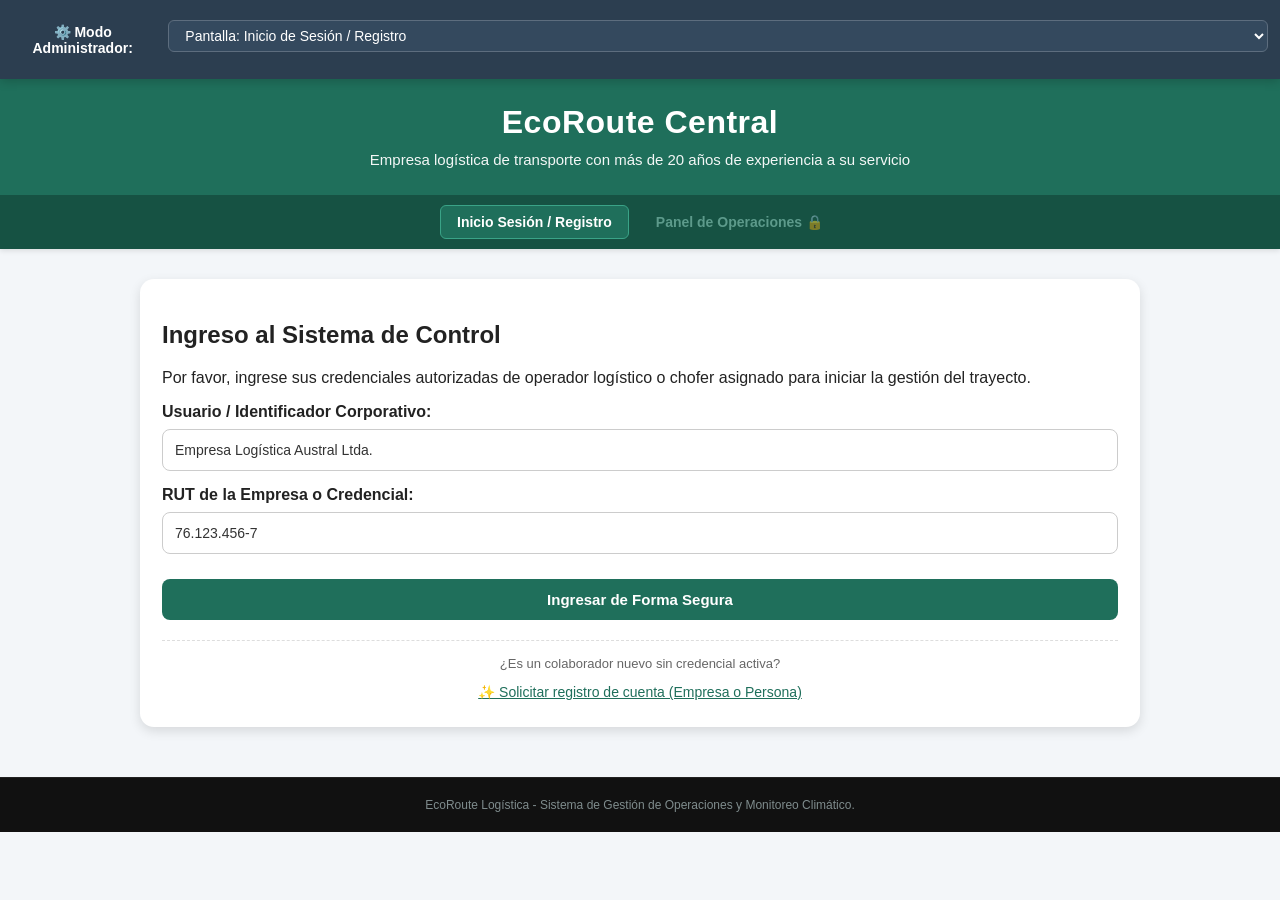
<file: Alertas y atomatizacion/index.html>
<!DOCTYPE html>
<html lang="es">
<head>
    <meta charset="UTF-8">
    <meta name="viewport" content="width=device-width, initial-scale=1.0">
    <title>EcoRoute - Panel de Control Operativo</title>
    <!-- Enlace al archivo CSS externo en su respectiva carpeta -->
    <link rel="stylesheet" href="style.css">
</head>
<body>

    <!-- CONTENEDOR DE TOASTS -->
    <div id="toastContainer" class="toast-container"></div>

    <!-- CONSOLA DE SIMULACIÓN SUPERIOR (Herramienta de control en presentación) -->
    <div class="consola-simulador">
        <strong>⚙️ Modo Administrador:</strong>
        <select id="cambiarRol" onchange="bypassModulo(this.value)">
            <option value="login-view">Pantalla: Inicio de Sesión / Registro</option>
            <option value="admin-view">Pantalla: Panel de Operaciones (Admin)</option>
        </select>
    </div>

    <!-- BANNER DE ALERTA GLOBAL METEOROLÓGICA -->
    <div id="bannerAlertaClimatica" class="contenedor oculto">
        <div id="textoAlertaGlobal"></div>
        <button onclick="cerrarBanner()" style="background: none; color: inherit; padding: 0; font-size: 18px; border: none; cursor: pointer;">×</button>
    </div>

    <!-- HEADER UNIFICADO (CORREGIDO: Agregados IDs necesarios para evitar null pointers) -->
    <header>
        <h1 id="headerTitulo">EcoRoute Central</h1>
        <p id="headerSubtitulo">Empresa logística de transporte con más de 20 años de experiencia a su servicio</p>
    </header>

    <!-- BARRA DE TAREAS / NAVEGACIÓN (Protegida hasta el login) -->
    <nav class="barra-tareas">
        <button class="btn-tarea activo" id="tab-login" onclick="alternarModulo('login-view')">Inicio Sesión / Registro</button>
        <button class="btn-tarea bloqueado" id="tab-admin" onclick="alternarModuloConSeguridad('admin-view')">Panel de Operaciones 🔒</button>
    </nav>

    <main class="contenedor">

        <!-- ==========================================================================
             SECCIÓN 1A: PANTALLA DE INICIO / LOGIN DE USUARIOS
             ========================================================================== -->
        <div id="seccionLogin" class="card">
            <h2>Ingreso al Sistema de Control</h2>
            <p>Por favor, ingrese sus credenciales autorizadas de operador logístico o chofer asignado para iniciar la gestión del trayecto.</p>
            
            <label for="nombreCliente"><strong>Usuario / Identificador Corporativo:</strong></label>
            <input type="text" id="nombreCliente" placeholder="Ej: Operador Central Sur-Austral o Conductor" value="Empresa Logística Austral Ltda.">
            
            <label for="rutCliente"><strong>RUT de la Empresa o Credencial:</strong></label>
            <input type="text" id="rutCliente" placeholder="Ej: 76.123.456-7" value="76.123.456-7">
            
            <button onclick="ingresarUsuario()" style="width: 100%; margin-top: 10px;">Ingresar de Forma Segura</button>
            
            <div style="text-align: center; margin-top: 20px; border-top: 1px dashed #ddd; padding-top: 15px;">
                <p style="margin: 0 0 8px 0; font-size: 13px; color: #666;">¿Es un colaborador nuevo sin credencial activa?</p>
                <button class="enlace-secundario" onclick="mostrarRegistro(true)">✨ Solicitar registro de cuenta (Empresa o Persona)</button>
            </div>
        </div>

        <!-- ==========================================================================
             SECCIÓN 1B: FORMULARIO DE REGISTRO UNIVERSAL ADAPTATIVO
             ========================================================================== -->
        <div id="seccionRegistro" class="card oculto">
            <h2>Registro de Nuevo Colaborador</h2>
            <p style="font-size: 14px; margin-bottom: 20px;">Complete los datos del formulario de manera intuitiva para solicitar acceso al panel de operaciones.</p>
            
            <label><strong>1. Seleccione su tipo de perfil en el sistema:</strong></label>
            <div class="selector-tipo-registro">
                <div id="btnTipoEmpresa" class="opcion-tipo seleccionada" onclick="seleccionarTipoRegistro('empresa')">
                    🏢 Empresa / Socio Logístico
                </div>
                <div id="btnTipoPersona" class="opcion-tipo" onclick="seleccionarTipoRegistro('persona')">
                    👤 Persona / Conductor / Operador
                </div>
            </div>
            <span class="helper-text">Las empresas coordinan despachos masivos; las personas operan o conducen los vehículos en ruta.</span>

            <!-- Campos Comunes -->
            <label for="regNombre"><strong>Nombre o Razón Social:</strong></label>
            <input type="text" id="regNombre" placeholder="Ej: Transportes del Biobío Express S.A. o Juan Pérez">
            <span class="helper-text" id="helpNombre">Ingrese el nombre oficial de su compañía o su nombre completo.</span>

            <label for="regRUT"><strong>RUT de Identificación:</strong></label>
            <input type="text" id="regRUT" placeholder="Ej: 77.123.456-K o 18.234.567-8">
            <span class="helper-text">RUT con guión y dígito verificador. Sin puntos.</span>

            <!-- Bloque Dinámico para Empresas -->
            <div id="bloqueEmpresa">
                <label for="regRegion"><strong>Zona Geográfica de Despacho Principal:</strong></label>
                <select id="regRegion">
                    <option value="Sur-Austral">Zona Sur-Austral (Santiago - Punta Arenas)</option>
                    <option value="Central">Zona Central (Valparaíso - Biobío)</option>
                </select>
                <span class="helper-text">Región donde concentra la mayor cantidad de movimientos de carga.</span>

                <label for="regFlota"><strong>Estimación de Flota (Camiones):</strong></label>
                <select id="regFlota">
                    <option value="mediana">Rango Medio (1 a 50 Camiones)</option>
                    <option value="grande">Rango Alto (51 a 150 Camiones)</option>
                </select>
                <span class="helper-text">Cantidad aproximada de unidades que requiere controlar.</span>
            </div>

            <!-- Bloque Dinámico para Personas (Conductores / Operadores) -->
            <div id="bloquePersona" class="oculto">
                <label for="regRol"><strong>Rol en la Plataforma:</strong></label>
                <select id="regRol" onchange="toggleLicenciaHelp(this.value)">
                    <option value="conductor">Conductor de Flota (Chofer de Carretera)</option>
                    <option value="operador">Operador de Central (Equipo de Oficina)</option>
                </select>
                <span class="helper-text">Determine su función para configurar los accesos correspondientes.</span>

                <div id="campoLicencia">
                    <label for="regLicencia"><strong>Tipo de Licencia de Conducir:</strong></label>
                    <select id="regLicencia">
                        <option value="A5">Clase A5 Profesional (Camiones articulados de alta tonelada)</option>
                        <option value="A4">Clase A4 Profesional (Camiones simples de carga de mediano tonelaje)</option>
                        <option value="B">Clase B (Vehículos particulares / Soporte ligero)</option>
                    </select>
                    <span class="helper-text" id="helpLicencia">Requisito obligatorio: La asignación automatizada evaluará esta clase para coordinar las rutas seguras.</span>
                </div>
            </div>

            <button onclick="guardarRegistroSimulado()" style="width: 100%; margin-top: 15px;">✓ Completar Registro e Ingresar</button>
            
            <div style="text-align: center; margin-top: 15px;">
                <button class="enlace-secundario" onclick="mostrarRegistro(false)">← Cancelar y volver al inicio</button>
            </div>
        </div>

        <!-- ==========================================================================
             SECCIÓN 2: MENÚ DE ACCESO / HUB POST-LOGIN -->
        <div id="seccionMenuHub" class="card oculto">
            <h2 id="bienvenidaHub">Bienvenido</h2>
            <p>Sesión iniciada con éxito. De acuerdo con el perfil de su cuenta, se le han otorgado los siguientes accesos habilitados en la barra de tareas superior:</p>
            
            <div class="opcion-hub" onclick="alternarModuloDirecto('admin-view')">
                <h3 style="margin: 0; color: #1f6f5b; display: flex; align-items: center; gap: 8px;">
                    📊 Panel de Operaciones Logísticas <span class="badge badge-verde" style="font-size: 10px;">Acceso Permitido</span>
                </h3>
                <p style="margin: 8px 0 0 0; font-size: 13px; color: #666;">
                    Herramienta central de despacho. Permite autocompletar la asignación de camiones y choferes en función del destino (validando la licencia compatible) y emitir contingencias climáticas preventivas en la ruta Santiago - Punta Arenas.
                </p>
            </div>

            <div style="margin-top: 25px; text-align: center; display: flex; justify-content: center; gap: 15px;">
                <button onclick="cambiarModo()" style="background: #555; font-size: 13px;">Cambiar Tema Claro/Oscuro</button>
                <button onclick="cerrarSesion()" style="background: #c62828; font-size: 13px;">🔒 Cerrar Sesión</button>
            </div>
        </div>

        <!-- ==========================================================================
             SECCIÓN 3: PANEL DE OPERACIONES (Admin)
             ========================================================================== -->
        <div id="panelAdminContenedor" class="oculto">
            
            <!-- Resumen Operativo de Flota -->
            <div class="card" style="background: #1f6f5b; color: white;">
                <h3>Dashboard de Flota de Despacho (150 Camiones)</h3>
                <p>Monitoreo activo de la tasa de retraso según eventos climáticos de la ruta.</p>
                <div style="display: flex; gap: 20px; justify-content: space-around; flex-wrap: wrap; margin-top: 15px;">
                    <div style="text-align: center;">
                        <span style="font-size: 28px; font-weight: bold;">150</span><br>Camiones Disponibles
                    </div>
                    <div style="text-align: center;">
                        <span style="font-size: 28px; font-weight: bold; transition: color 0.3s;" id="numRetrasos">0%</span><br>Tasa de Demora Activa
                    </div>
                    <div style="text-align: center;">
                        <span style="font-size: 28px; font-weight: bold;" id="numAlertasMeteorologicas">0</span><br>Alertas Activas
                    </div>
                </div>
            </div>

            <!-- Servicios Meteorológicos -->
            <section class="card" style="border: 1.5px solid #2c3e50;">
                <h3 style="color: #2c3e50; margin-top: 0; display: flex; align-items: center; gap: 8px;">
                    ⛅ Servicios Meteorológicos Integrados (admin)
                </h3>
                <p style="font-size: 14px;">Emita alertas dinámicas basadas en la integración satelital para verificar cómo influye el clima en el despacho y sus tiempos de tránsito:</p>
                
                <div class="weather-panel-controls">
                    <!-- Alerta de Riesgo -->
                    <button class="btn-weather-alert" style="background: #d9534f;" onclick="emitirAlertaMeteorologica('riesgo')">
                        ⚠️ Alerta de RIESGO (Nevadas / Bloqueo)
                    </button>
                    <!-- Alerta de Demora -->
                    <button class="btn-weather-alert" style="background: #f0ad4e;" onclick="emitirAlertaMeteorologica('demora')">
                        ⏳ Alerta de DEMORA (Neblina / Lluvia)
                    </button>
                    <!-- Alerta de Eventualidad -->
                    <button class="btn-weather-alert" style="background: #0288d1;" onclick="emitirAlertaMeteorologica('eventualidad')">
                        ⚓ Alerta de EVENTUALIDAD (Viento en Canal)
                    </button>
                    <!-- Restablecer -->
                    <button class="btn-weather-alert" style="background: #2e7d32;" onclick="emitirAlertaMeteorologica('despejado')">
                        ☀️ Restablecer Rutas Despejadas
                    </button>
                </div>
            </section>

            <!-- Asignación Automática -->
            <section class="card">
                <h2>Asignación Inteligente de Despachos</h2>
                <p>Ingrese la información del trayecto para autocompletar la asignación óptima de conductor y camión según su licencia.</p>
                
                <div style="background: #fdfefe; padding: 20px; border-radius: 8px; border: 1px solid #ddd; margin-bottom: 20px;">
                    <div style="display: grid; grid-template-columns: 1fr 1fr; gap: 15px;">
                        <div>
                            <label><strong>📍 Elegir Destino de Entrega:</strong></label>
                            <select id="destinoSelector" onchange="limpiarAsignacion()">
                                <option value="punta_arenas">Punta Arenas (Ruta Austral Extrema)</option>
                                <option value="biobio">Concepción (Región del Biobío)</option>
                                <option value="los_lagos">Osorno (Región de Los Lagos)</option>
                            </select>
                        </div>
                        <div>
                            <label><strong>📦 Categoría de Carga:</strong></label>
                            <select id="tipoCargaSelector" onchange="limpiarAsignacion()">
                                <option value="frio">Carga Refrigerada (Salmón / Alimentos)</option>
                                <option value="general">Carga General (Mercaderías)</option>
                            </select>
                        </div>
                    </div>

                    <div style="margin-top: 15px;">
                        <label><strong>🏢 Dirección de Destino:</strong></label>
                        <input type="text" id="direccionDestino" placeholder="Dirección exacta" value="Ruta 9 Sur, Km 15 - Centro Logístico Punta Arenas">
                    </div>
                    
                    <button onclick="procesarAsignacionAutomatica()" style="margin-top: 15px; width: 100%;">
                        ⚡ Ejecutar Asignación Automática y Calcular Tiempos
                    </button>
                </div>

                <!-- Loader IA simulado -->
                <div id="loaderIA" class="oculto text-center" style="text-align: center; padding: 20px;">
                    <div class="loader-ia"></div>
                    <p style="color: #1f6f5b; font-weight: bold; font-size: 14px;">Buscando camión y conductor óptimo en el sistema...</p>
                </div>

                <!-- Resultado de la Asignación Automática -->
                <div id="resultadoAsignacion" class="oculto" style="border-top: 4px solid #1f6f5b; padding-top: 15px; margin-top: 15px;">
                    <h3 style="color: #1f6f5b;">✅ Propuesta de Despacho Generada</h3>
                    
                    <table>
                        <thead>
                            <tr>
                                <th>Conductor Sugerido</th>
                                <th>Tipo de Camión</th>
                                <th>Tiempo de Llegada Estimado (ETA)</th>
                                <th>Estado de Selección</th>
                            </tr>
                        </thead>
                        <tbody>
                            <tr>
                                <td><strong id="resConductor">Juan Pérez</strong> <span class="badge badge-azul" id="resLicencia">A5 Profesional</span></td>
                                <td id="resCamion">Volvo FH16 (Refrigerado)</td>
                                <td><strong id="resETA" style="color: #2c3e50;">xx/xx/xxxx</strong></td>
                                <td><span class="badge badge-verde">Asignado</span></td>
                            </tr>
                        </tbody>
                    </table>
                </div>
            </section>
        </div>

    </main>

    <!-- FOOTER -->
    <footer style="background: #111; color: #7f8c8d; text-align: center; padding: 20px; font-size: 12px; margin-top: 50px; border-top: 1px solid #222;">
        EcoRoute Logística - Sistema de Gestión de Operaciones y Monitoreo Climático.
    </footer>

    <!-- LÓGICA DE JAVASCRIPT INTEGRADA -->
    <!-- Enlace al archivo JavaScript externo en su respectiva carpeta -->
    <script src="script.js"></script>
</body>
</html>
</file>
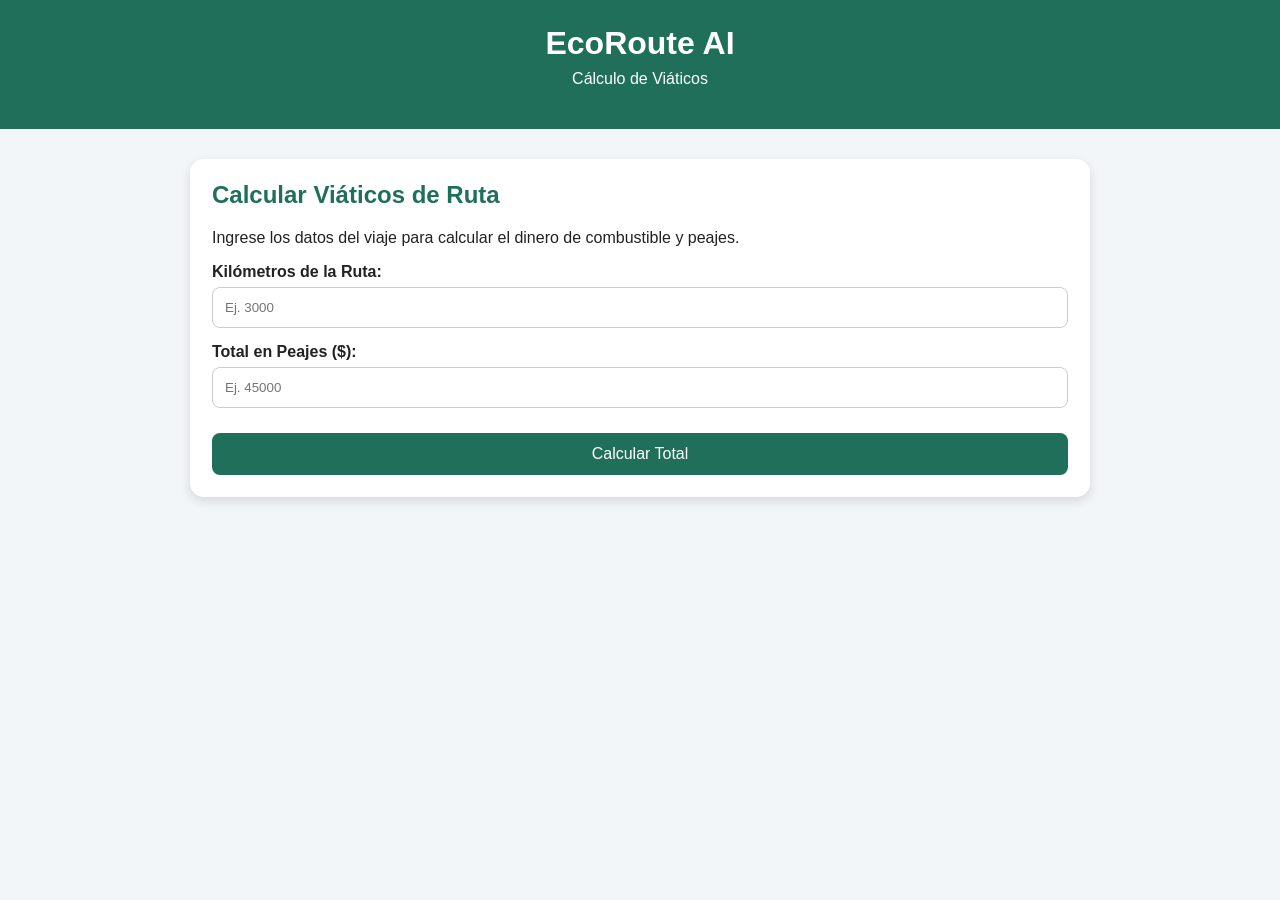
<file: Calculo_Viaticos/index.html>
<!DOCTYPE html>
<html lang="es">
<head>
    <meta charset="UTF-8">
    <title>EcoRoute - Cálculo de Viáticos</title>
    <link rel="stylesheet" href="style.css">
</head>
<body>
    <header>
        <h1>EcoRoute AI</h1>
        <p>Cálculo de Viáticos</p>
    </header>

    <main class="contenedor">
        <section class="tarjeta">
            <h2>Calcular Viáticos de Ruta</h2>
            <p>Ingrese los datos del viaje para calcular el dinero de combustible y peajes.</p>
            
            <label for="kmRuta">Kilómetros de la Ruta:</label>
            <input type="number" id="kmRuta" placeholder="Ej. 3000">

            <label for="totalPeajes">Total en Peajes ($):</label>
            <input type="number" id="totalPeajes" placeholder="Ej. 45000">

            <button onclick="calcularViatico()">Calcular Total</button>
        </section>

        <section id="panelResultado" class="tarjeta" style="display:none;">
            <h2>Desglose de Viáticos</h2>
            <p><strong>Costo Combustible:</strong> $<span id="resCombustible">0</span></p>
            <p><strong>Total Peajes:</strong> $<span id="resPeajes">0</span></p>
            <hr>
            <h3>Total a Transferir: $<span id="resTotal">0</span></h3>
        </section>
    </main>

    <script src="script.js"></script>
</body>
</html>
</file>
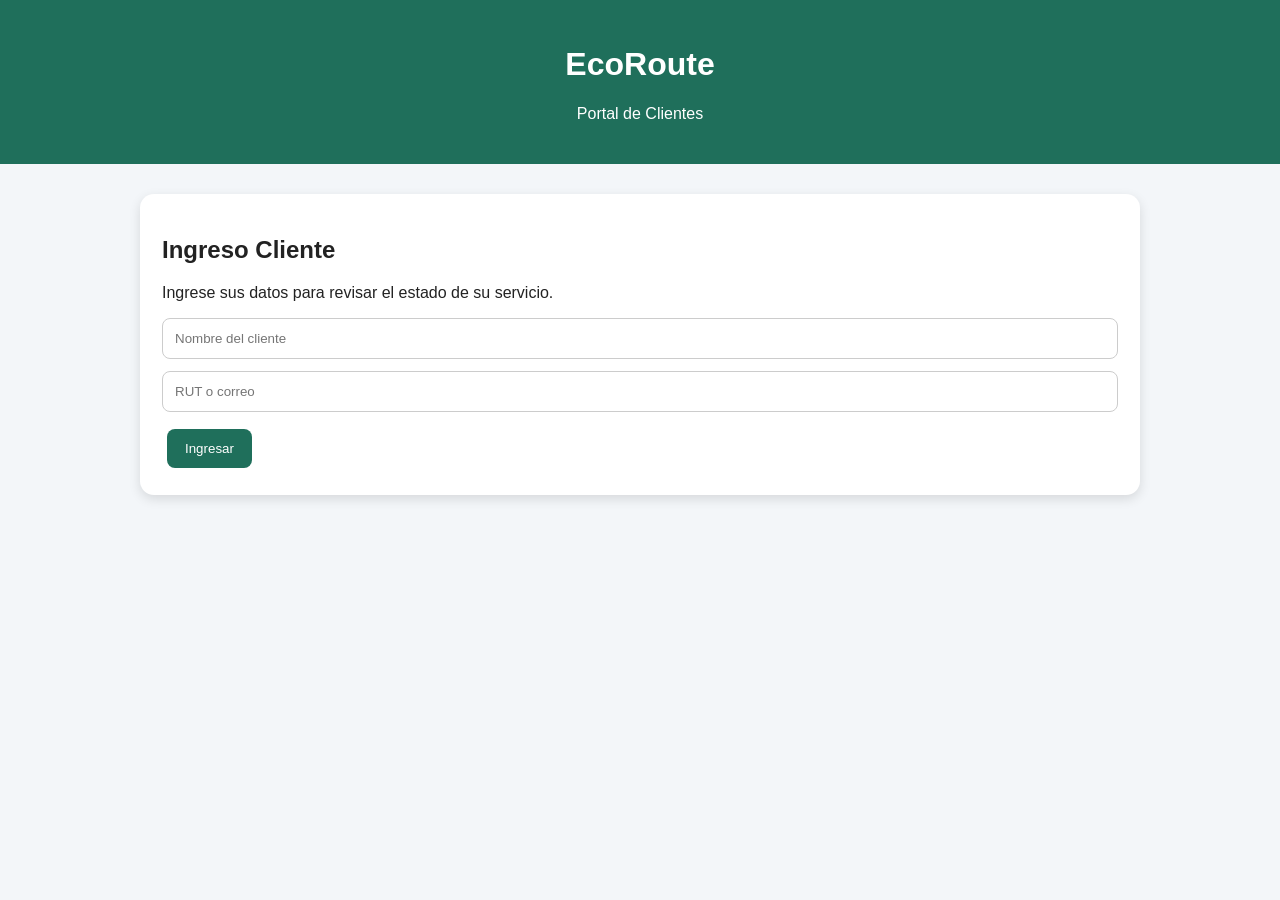
<file: Portal_Cliente/index.html>
<!DOCTYPE html>
<html lang="es">
<head>
    <meta charset="UTF-8">
    <title>Portal Cliente - EcoRoute</title>
    <link rel="stylesheet" href="style.css">
</head>
<body>

<header>
    <h1>EcoRoute</h1>
    <p>Portal de Clientes</p>
</header>

<main class="contenedor">

    <section id="login" class="card">
        <h2>Ingreso Cliente</h2>
        <p>Ingrese sus datos para revisar el estado de su servicio.</p>

        <input type="text" id="nombreCliente" placeholder="Nombre del cliente">
        <input type="text" id="rutCliente" placeholder="RUT o correo">

        <button onclick="ingresarCliente()">Ingresar</button>
    </section>

    <section id="panelCliente" class="oculto">

        <div class="card bienvenida">
            <h2 id="bienvenida">Bienvenido/a</h2>
            <p>Fecha de consulta: <span id="fechaActual"></span></p>
            <button onclick="cambiarModo()">Cambiar modo claro/oscuro</button>
        </div>

        <div class="menu">
            <button onclick="mostrarSeccion('inicio')">Inicio</button>
            <button onclick="mostrarSeccion('seguimiento')">Seguimiento</button>
            <button onclick="mostrarSeccion('alertas')">Alertas</button>
            <button onclick="mostrarSeccion('historial')">Historial</button>
        </div>

        <section id="inicio" class="seccion">
            <div class="grid">
                <div class="card">
                    <h3>🚚 Estado de solicitud</h3>
                    <p class="estado">En proceso</p>
                    <p>Tu solicitud fue recibida correctamente.</p>
                </div>

                <div class="card">
                    <h3>📍 Ruta asignada</h3>
                    <p>Ruta Norte - Zona 3</p>
                    <p>Horario estimado: 15:30 hrs</p>
                </div>

                <div class="card">
                    <h3>🌧 Alerta climática</h3>
                    <p class="alerta">Lluvia moderada</p>
                    <p>Podrían existir pequeños retrasos.</p>
                </div>

                <div class="card">
                    <h3>Acciones</h3>
                    <button onclick="solicitarRetiro()">Solicitar retiro</button>
                    <button onclick="verSeguimiento()">Ver seguimiento</button>
                </div>
            </div>
        </section>

        <section id="seguimiento" class="seccion oculto">
            <div class="card">
                <h3>Seguimiento del servicio</h3>
                <p>Progreso del retiro:</p>
                <progress value="65" max="100"></progress>
                <p>Vehículo asignado y en camino a la zona indicada.</p>
            </div>
        </section>

        <section id="alertas" class="seccion oculto">
            <div class="card">
                <h3>Alertas climáticas</h3>
                <p class="alerta">Lluvia moderada en la zona norte.</p>
                <p>Recomendación: considerar posibles retrasos en el servicio.</p>
            </div>
        </section>

        <section id="historial" class="seccion oculto">
            <div class="card">
                <h3>Historial de solicitudes</h3>
                <ul>
                    <li>Solicitud #001 - Completada</li>
                    <li>Solicitud #002 - Completada</li>
                    <li>Solicitud #003 - En proceso</li>
                </ul>
            </div>
        </section>

    </section>

</main>

<script src="script.js"></script>
</body>
</html>
</file>
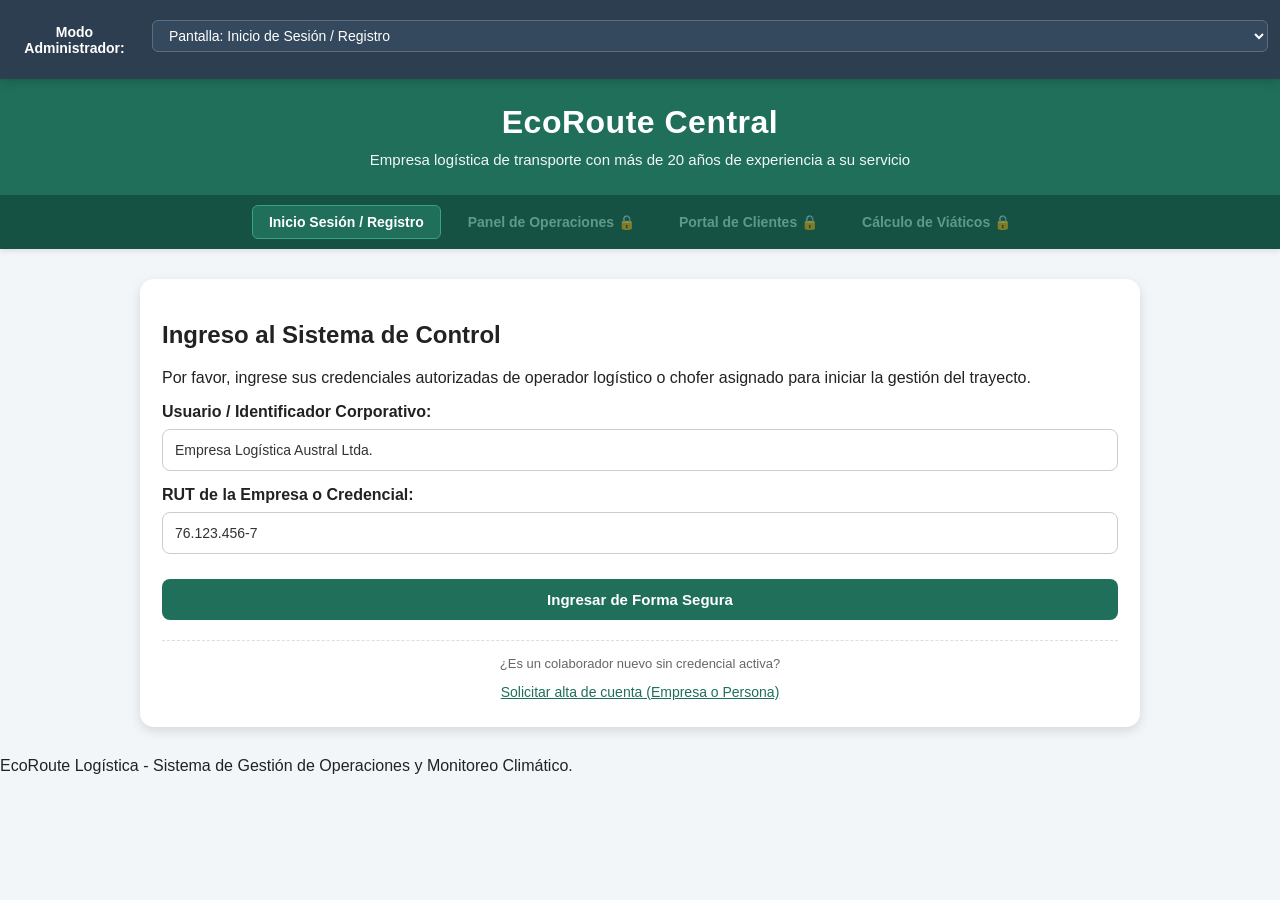
<file: prototipo completo/index.html>
<!DOCTYPE html>
<html lang="es">
<head>
    <meta charset="UTF-8">
    <meta name="viewport" content="width=device-width, initial-scale=1.0">
    <title>EcoRoute - Panel de Control Operativo Unificado</title>
    <!-- Vinculación de la hoja de estilos en la misma carpeta raíz -->
    <link rel="stylesheet" href="style.css">
</head>
<body>

    <!-- CONTENEDOR DE TOASTS -->
    <div id="toastContainer" class="toast-container"></div>

    <!-- CONSOLA DE SIMULACIÓN SUPERIOR (Herramienta de control en presentación) -->
    <div class="consola-simulador">
        <strong>Modo Administrador:</strong>
        <select id="cambiarRol" onchange="bypassModulo(this.value)">
            <option value="login-view">Pantalla: Inicio de Sesión / Registro</option>
            <option value="admin-view">Pantalla: Panel de Operaciones (Admin)</option>
            <option value="cliente-view">Pantalla: Portal de Clientes</option>
            <option value="viaticos-view">Pantalla: Cálculo de Viáticos</option>
        </select>
    </div>

    <!-- BANNER DE ALERTA GLOBAL METEOROLÓGICA -->
    <div id="bannerAlertaClimatica" class="contenedor oculto">
        <div id="textoAlertaGlobal"></div>
        <button onclick="cerrarBanner()" style="background: none; color: inherit; padding: 0; font-size: 18px; border: none; cursor: pointer;">×</button>
    </div>

    <!-- HEADER UNIFICADO -->
    <header>
        <h1 id="headerTitulo">EcoRoute Central</h1>
        <p id="headerSubtitulo">Empresa logística de transporte con más de 20 años de experiencia a su servicio</p>
    </header>

    <!-- BARRA DE TAREAS / NAVEGACIÓN (Protegida hasta el login) -->
    <nav class="barra-tareas">
        <button class="btn-tarea activo" id="tab-login" onclick="alternarModulo('login-view')">Inicio Sesión / Registro</button>
        <button class="btn-tarea bloqueado" id="tab-admin" onclick="alternarModuloConSeguridad('admin-view')">Panel de Operaciones 🔒</button>
        <button class="btn-tarea bloqueado" id="tab-cliente" onclick="alternarModuloConSeguridad('cliente-view')">Portal de Clientes 🔒</button>
        <button class="btn-tarea bloqueado" id="tab-viaticos" onclick="alternarModuloConSeguridad('viaticos-view')">Cálculo de Viáticos 🔒</button>
    </nav>

    <main class="contenedor">

        <!-- ==========================================================================
             SECCIÓN 1A: PANTALLA DE INICIO / LOGIN DE USUARIOS
             ========================================================================== -->
        <div id="seccionLogin" class="card">
            <h2>Ingreso al Sistema de Control</h2>
            <p>Por favor, ingrese sus credenciales autorizadas de operador logístico o chofer asignado para iniciar la gestión del trayecto.</p>
            
            <label for="nombreCliente"><strong>Usuario / Identificador Corporativo:</strong></label>
            <input type="text" id="nombreCliente" placeholder="Ej: Operador Central Sur-Austral o Conductor" value="Empresa Logística Austral Ltda.">
            
            <label for="rutCliente"><strong>RUT de la Empresa o Credencial:</strong></label>
            <input type="text" id="rutCliente" placeholder="Ej: 76.123.456-7" value="76.123.456-7">
            
            <button onclick="ingresarUsuario()" style="width: 100%; margin-top: 10px;">Ingresar de Forma Segura</button>
            
            <div style="text-align: center; margin-top: 20px; border-top: 1px dashed #ddd; padding-top: 15px;">
                <p style="margin: 0 0 8px 0; font-size: 13px; color: #666;">¿Es un colaborador nuevo sin credencial activa?</p>
                <button class="enlace-secundario" onclick="mostrarRegistro(true)">Solicitar alta de cuenta (Empresa o Persona)</button>
            </div>
        </div>

        <!-- ==========================================================================
             SECCIÓN 1B: FORMULARIO DE REGISTRO UNIVERSAL ADAPTATIVO
             ========================================================================== -->
        <div id="seccionRegistro" class="card oculto">
            <h2>Registro de Nuevo Colaborador</h2>
            <p style="font-size: 14px; margin-bottom: 20px;">Complete los datos del formulario de manera intuitiva para solicitar acceso al panel de operaciones.</p>
            
            <label><strong>Seleccione su tipo de perfil en el sistema:</strong></label>
            <div class="selector-tipo-registro">
                <div id="btnTipoEmpresa" class="opcion-tipo seleccionada" onclick="seleccionarTipoRegistro('empresa')">
                    Empresa / Socio Logístico
                </div>
                <div id="btnTipoPersona" class="opcion-tipo" onclick="seleccionarTipoRegistro('persona')">
                    Persona / Conductor / Operador
                </div>
            </div>
            <span class="helper-text">Las empresas coordinan despachos masivos; las personas operan o conducen los vehículos en ruta.</span>

            <!-- Campos Comunes -->
            <label for="regNombre"><strong>Nombre o Razón Social:</strong></label>
            <input type="text" id="regNombre" placeholder="Ej: Transportes del Biobío Express S.A. o Juan Pérez">
            <span class="helper-text" id="helpNombre">Ingrese el nombre oficial de su compañía o su nombre completo.</span>

            <label for="regRUT"><strong>RUT de Identificación:</strong></label>
            <input type="text" id="regRUT" placeholder="Ej: 77.123.456-K o 18.234.567-8">
            <span class="helper-text">RUT con guión y dígito verificador. Sin puntos.</span>

            <!-- Bloque Dinámico para Empresas -->
            <div id="bloqueEmpresa">
                <label for="regRegion"><strong>Zona Geográfica de Despacho Principal:</strong></label>
                <select id="regRegion">
                    <option value="Sur-Austral">Zona Sur-Austral (Santiago - Punta Arenas)</option>
                    <option value="Central">Zona Central (Valparaíso - Biobío)</option>
                </select>
                <span class="helper-text">Región donde concentra la mayor cantidad de movimientos de carga.</span>

                <label for="regFlota"><strong>Estimación de Flota (Camiones):</strong></label>
                <select id="regFlota">
                    <option value="mediana">Rango Medio (1 a 50 Camiones)</option>
                    <option value="grande">Rango Alto (51 a 150 Camiones)</option>
                </select>
                <span class="helper-text">Cantidad aproximada de unidades que requiere controlar.</span>
            </div>

            <!-- Bloque Dinámico para Personas (Conductores / Operadores) -->
            <div id="bloquePersona" class="oculto">
                <label for="regRol"><strong>Rol en la Plataforma:</strong></label>
                <select id="regRol" onchange="toggleLicenciaHelp(this.value)">
                    <option value="conductor">Conductor de Flota (Chofer de Carretera)</option>
                    <option value="operador">Operador de Central (Equipo de Oficina)</option>
                </select>
                <span class="helper-text">Determine su función para configurar los accesos correspondientes.</span>

                <div id="campoLicencia">
                    <label for="regLicencia"><strong>Tipo de Licencia de Conducir:</strong></label>
                    <select id="regLicencia">
                        <option value="A5">Clase A5 Profesional (Camiones articulados de alta tonelada)</option>
                        <option value="A4">Clase A4 Profesional (Camiones simples de carga de mediano tonelaje)</option>
                        <option value="B">Clase B (Vehículos particulares / Soporte ligero)</option>
                    </select>
                    <span class="helper-text" id="helpLicencia">Requisito obligatorio: La asignación automatizada evaluará esta clase para coordinar las rutas seguras.</span>
                </div>
            </div>

            <button onclick="guardarRegistroSimulado()" style="width: 100%; margin-top: 15px;">Completar Registro e Ingresar</button>
            
            <div style="text-align: center; margin-top: 15px;">
                <button class="enlace-secundario" onclick="mostrarRegistro(false)">Cancelar y volver al inicio</button>
            </div>
        </div>

        <!-- ==========================================================================
             SECCIÓN 2: MENÚ DE ACCESO / HUB POST-LOGIN -->
        <div id="seccionMenuHub" class="card oculto">
            <h2>Bienvenido</h2>
            <p>Sesión iniciada con éxito. Seleccione el módulo correspondiente para continuar:</p>
            
            <!-- Opción 1: Panel de Operaciones (Admin) -->
            <div class="opcion-hub" onclick="alternarModuloDirecto('admin-view')">
                <h3 style="margin: 0; color: #1f6f5b; display: flex; align-items: center; gap: 8px;">
                    Panel de Operaciones de Despacho <span class="badge badge-verde" style="font-size: 10px;">Administración</span>
                </h3>
                <p style="margin: 8px 0 0 0; font-size: 13px; color: #666;">
                    Permite automatizar la asignación de cargas según la licencia del conductor y emitir alertas climáticas integradas.
                </p>
            </div>

            <!-- Opción 2: Portal del Cliente (Teammate) -->
            <div class="opcion-hub" onclick="alternarModuloDirecto('cliente-view')">
                <h3 style="margin: 0; color: #2980b9; display: flex; align-items: center; gap: 8px;">
                    Portal interactivo de Clientes <span class="badge badge-azul" style="font-size: 10px;">Cliente / Socio</span>
                </h3>
                <p style="margin: 8px 0 0 0; font-size: 13px; color: #666;">
                    Permite visualizar el estado del servicio activo, alertas locales de ruta e historial de solicitudes registradas.
                </p>
            </div>

            <!-- Opción 3: Cálculo de Viáticos (Teammate) -->
            <div class="opcion-hub" onclick="alternarModuloDirecto('viaticos-view')">
                <h3 style="margin: 0; color: #e67e22; display: flex; align-items: center; gap: 8px;">
                    Cálculo y Desglose Financiero de Viáticos <span class="badge badge-amarillo" style="font-size: 10px;">Finanzas</span>
                </h3>
                <p style="margin: 8px 0 0 0; font-size: 13px; color: #666;">
                    Permite calcular de forma precisa y dinámica el viático del combustible y peajes necesarios para la ruta activa.
                </p>
            </div>

            <div style="margin-top: 25px; text-align: center; display: flex; justify-content: center; gap: 15px;">
                <button onclick="cambiarModo()" style="background: #555; font-size: 13px;">Cambiar Tema Claro/Oscuro</button>
                <button onclick="cerrarSesion()" style="background: #c62828; font-size: 13px;">Cerrar Sesión</button>
            </div>
        </div>

        <!-- ==========================================================================
             SECCIÓN 3: PANEL DE OPERACIONES (Admin - Asignación y Clima)
             ========================================================================== -->
        <div id="panelAdminContenedor" class="oculto">
            
            <!-- Resumen Operativo de Flota -->
            <div class="card" style="background: #1f6f5b; color: white;">
                <h3>Dashboard de Flota de Despacho (150 Camiones)</h3>
                <p>Monitoreo activo de la tasa de retraso según eventos climáticos de la ruta.</p>
                <div style="display: flex; gap: 20px; justify-content: space-around; flex-wrap: wrap; margin-top: 15px;">
                    <div style="text-align: center;">
                        <span style="font-size: 28px; font-weight: bold;">150</span><br>Camiones Disponibles
                    </div>
                    <div style="text-align: center;">
                        <span style="font-size: 28px; font-weight: bold; transition: color 0.3s;" id="numRetrasos">0%</span><br>Tasa de Demora Activa
                    </div>
                    <div style="text-align: center;">
                        <span style="font-size: 28px; font-weight: bold;" id="numAlertasMeteorologicas">0</span><br>Alertas Activas
                    </div>
                </div>
            </div>

            <!-- Servicios Meteorológicos -->
            <section class="card" style="border: 1.5px solid #2c3e50;">
                <h3 style="color: #2c3e50; margin-top: 0;">
                    Servicios Meteorológicos Integrados
                </h3>
                <p style="font-size: 14px;">Emita alertas dinámicas basadas en la integración satelital para verificar cómo influye el clima en el despacho y sus tiempos de tránsito:</p>
                
                <div class="weather-panel-controls">
                    <button class="btn-weather-alert" style="background: #d9534f;" onclick="emitirAlertaMeteorologica('riesgo')">
                        Alerta de RIESGO (Nevadas / Bloqueo)
                    </button>
                    <button class="btn-weather-alert" style="background: #f0ad4e;" onclick="emitirAlertaMeteorologica('demora')">
                        Alerta de DEMORA (Neblina / Lluvia)
                    </button>
                    <button class="btn-weather-alert" style="background: #0288d1;" onclick="emitirAlertaMeteorologica('eventualidad')">
                        Alerta de EVENTUALIDAD (Viento en Canal)
                    </button>
                    <button class="btn-weather-alert" style="background: #2e7d32;" onclick="emitirAlertaMeteorologica('despejado')">
                        Restablecer Rutas Despejadas
                    </button>
                </div>
            </section>

            <!-- Asignación Automática -->
            <section class="card">
                <h2>Asignación Inteligente de Despachos</h2>
                <p>Ingrese la información del trayecto para autocompletar la asignación óptima de conductor y camión según su licencia.</p>
                
                <div style="background: #fdfefe; padding: 20px; border-radius: 8px; border: 1px solid #ddd; margin-bottom: 20px;">
                    <div style="display: grid; grid-template-columns: 1fr 1fr; gap: 15px;">
                        <div>
                            <label><strong>📍 Elegir Destino de Entrega:</strong></label>
                            <select id="destinoSelector" onchange="limpiarAsignacion()">
                                <option value="punta_arenas">Punta Arenas (Ruta Austral Extrema)</option>
                                <option value="biobio">Concepción (Región del Biobío)</option>
                                <option value="los_lagos">Osorno (Región de Los Lagos)</option>
                            </select>
                        </div>
                        <div>
                            <label><strong>Categoría de Carga:</strong></label>
                            <select id="tipoCargaSelector" onchange="limpiarAsignacion()">
                                <option value="frio">Carga Refrigerada (Salmón / Alimentos)</option>
                                <option value="general">Carga General (Mercaderías)</option>
                            </select>
                        </div>
                    </div>

                    <div style="margin-top: 15px;">
                        <label><strong>Dirección de Destino:</strong></label>
                        <input type="text" id="direccionDestino" placeholder="Dirección exacta" value="Ruta 9 Sur, Km 15 - Centro Logístico Punta Arenas">
                    </div>
                    
                    <button onclick="procesarAsignacionAutomatica()" style="margin-top: 15px; width: 100%;">
                        Ejecutar Asignación Automática y Calcular Tiempos
                    </button>
                </div>

                <div id="loaderIA" class="oculto text-center" style="text-align: center; padding: 20px;">
                    <div class="loader-ia"></div>
                    <p style="color: #1f6f5b; font-weight: bold; font-size: 14px;">Buscando camión y conductor óptimo en el sistema...</p>
                </div>

                <div id="resultadoAsignacion" class="oculto" style="border-top: 4px solid #1f6f5b; padding-top: 15px; margin-top: 15px;">
                    <h3>Propuesta de Despacho Generada</h3>
                    <table>
                        <thead>
                            <tr>
                                <th>Conductor Sugerido</th>
                                <th>Tipo de Camión</th>
                                <th>Tiempo de Llegada Estimado (ETA)</th>
                                <th>Estado de Selección</th>
                            </tr>
                        </thead>
                        <tbody>
                            <tr>
                                <td><strong id="resConductor">Juan Pérez</strong> <span class="badge badge-azul" id="resLicencia">A5 Profesional</span></td>
                                <td id="resCamion">Volvo FH16 (Refrigerado)</td>
                                <td><strong id="resETA" style="color: #2c3e50;">xx/xx/xxxx</strong></td>
                                <td><span class="badge badge-verde">Asignado</span></td>
                            </tr>
                        </tbody>
                    </table>
                </div>
            </section>
        </div>

        <!-- ==========================================================================
             SECCIÓN 4: PORTAL DE CLIENTES
             ========================================================================== -->
        <div id="portalClienteContenedor" class="oculto">
            
            <div class="card bienvenida">
                <h2 id="bienvenidaCliente">Bienvenido/a al Portal del Cliente</h2>
                <p>Fecha de consulta: <span id="fechaActualCliente"></span></p>
                <button onclick="cambiarModo()" style="background: #555; font-size: 13px;">Cambiar modo claro/oscuro</button>
            </div>

            <!-- Menú interno del Portal de Clientes -->
            <div class="menu-portal">
                <button onclick="mostrarSubseccionCliente('inicio')">Inicio</button>
                <button onclick="mostrarSubseccionCliente('seguimiento')">Seguimiento</button>
                <button onclick="mostrarSubseccionCliente('alertas')">Alertas</button>
                <button onclick="mostrarSubseccionCliente('historial')">Historial</button>
            </div>

            <!-- Subsección: Inicio Cliente -->
            <div id="sub-inicio" class="seccion-cliente">
                <div class="card">
                    <h3>Resumen de Servicios Solicitados</h3>
                    <p><strong>Estado Actual del Envío:</strong> En Ruta Logística</p>
                    <p><strong>Destino de Carga:</strong> <span id="cliDestino">Ruta 9 Sur, Km 15 - Punta Arenas</span></p>
                    <p><strong>Camión Asignado:</strong> <span id="cliCamion">Volvo FH16 (Refrigerado)</span></p>
                    <p><strong>Conductor a Cargo:</strong> <span id="cliConductor">Juan Pérez</span></p>
                </div>

                <div class="card">
                    <h3>Acciones del Servicio</h3>
                    <button onclick="solicitarRetiro()">Solicitar retiro</button>
                    <button onclick="mostrarSubseccionCliente('seguimiento')" style="background: #2c3e50;">Ver seguimiento satelital</button>
                </div>
            </div>

            <!-- Subsección: Seguimiento GPS e Integración OpenStreetMap -->
            <div id="sub-seguimiento" class="seccion-cliente oculto">
                <div class="card">
                    <h3>Seguimiento del Servicio</h3>
                    <p>Progreso del retiro/despacho en tránsito:</p>
                    <progress id="progresoCliente" value="65" max="100" style="width: 100%; height: 15px; margin-bottom: 10px;"></progress>
                    <p id="cliEstadoTexto">Vehículo asignado y en camino a la zona indicada según parámetros de optimización.</p>

                    <!-- Botón para obtener geolocalización real -->
                    <div style="margin-top: 15px;">
                        <button onclick="obtenerUbicacionReal()">Obtener mi Geolocalización GPS Real</button>
                        <div id="mensajeGPS" style="margin-top: 10px; font-weight: bold; color: #165243;"></div>
                    </div>

                    <!-- Contenedor del Mapa OpenStreetMap Embebido -->
                    <div id="mapaContenedorOSM" class="mapa-contenedor">
                        <p style="color: #7f8c8d; font-size: 13px;">[Mapa Satelital de Seguimiento - Presione el botón de arriba para ubicar por GPS]</p>
                    </div>
                </div>
            </div>

            <!-- Subsección: Alertas Meteorológicas Locales -->
            <div id="sub-alertas" class="seccion-cliente oculto">
                <div class="card">
                    <h3>Alertas climáticas locales</h3>
                    <p id="cliAlertaMeteo" class="badge badge-amarillo" style="font-size: 14px; padding: 10px; width: 100%; box-sizing: border-box; text-align: center; margin-bottom: 15px;">
                        No existen alertas climáticas activas reportadas en las últimas horas.
                    </p>
                    <p>Recomendación: Planifique los embarques utilizando los reportes climáticos en tiempo real de la central.</p>
                </div>
            </div>

            <!-- Subsección: Historial de Solicitudes -->
            <div id="sub-historial" class="seccion-cliente oculto">
                <div class="card">
                    <h3>Historial de solicitudes</h3>
                    <ul style="line-height: 1.8;">
                        <li>Solicitud #001 - Completada (12/04/2026)</li>
                        <li>Solicitud #002 - Completada (18/04/2026)</li>
                        <li>Solicitud #003 - En proceso (Servicio Activo)</li>
                    </ul>
                </div>
            </div>

        </div>

        <!-- ==========================================================================
             SECCIÓN 5: CÁLCULO DE VIÁTICOS
             ========================================================================== -->
        <div id="panelViaticosContenedor" class="oculto">
            <section class="card">
                <h2>Calcular Viáticos de Ruta</h2>
                <p>Ingrese los datos reales del viaje para calcular dinámicamente el dinero de combustible y peajes necesarios.</p>
                
                <label for="kmRuta">Kilómetros de la Ruta Estimados:</label>
                <input type="number" id="kmRuta" placeholder="Ej. 3000">

                <label for="totalPeajes">Total en Peajes ($ CLP):</label>
                <input type="number" id="totalPeajes" placeholder="Ej. 45000">

                <button onclick="calcularViaticosDeFormaReal()" style="width: 100%;">Calcular Viáticos Totales</button>
            </section>

            <!-- Desglose de Resultados -->
            <section id="panelResultadoViaticos" class="card oculto" style="border-top: 4px solid #e67e22;">
                <h2>Desglose de Viáticos Autorizado</h2>
                <div style="line-height: 1.8; font-size: 15px;">
                    <p><strong>Costo de Combustible Estimado:</strong> $<span id="resCombustible">0</span> (Valorizado en $250 por Kilómetro)</p>
                    <p><strong>Total Peajes de Ruta:</strong> $<span id="resPeajes">0</span></p>
                    <hr style="border: 0; border-top: 1px solid #ddd; margin: 15px 0;">
                    <h3 style="color: #d35400;">Total a Transferir: $<span id="resTotal">0</span> CLP</h3>
                </div>
                <div style="margin-top: 15px;">
                    <button onclick="autorizarTransferencia()" style="background: #e67e22;">Aprobar y Transferir Fondos</button>
                </div>
            </section>
        </div>

    </main>

    <footer>
        EcoRoute Logística - Sistema de Gestión de Operaciones y Monitoreo Climático.
    </footer>

    <!-- Enlace al archivo JavaScript externo dentro de su respectiva subcarpeta -->
    <script src="script.js"></script>
</body>
</html>
</file>
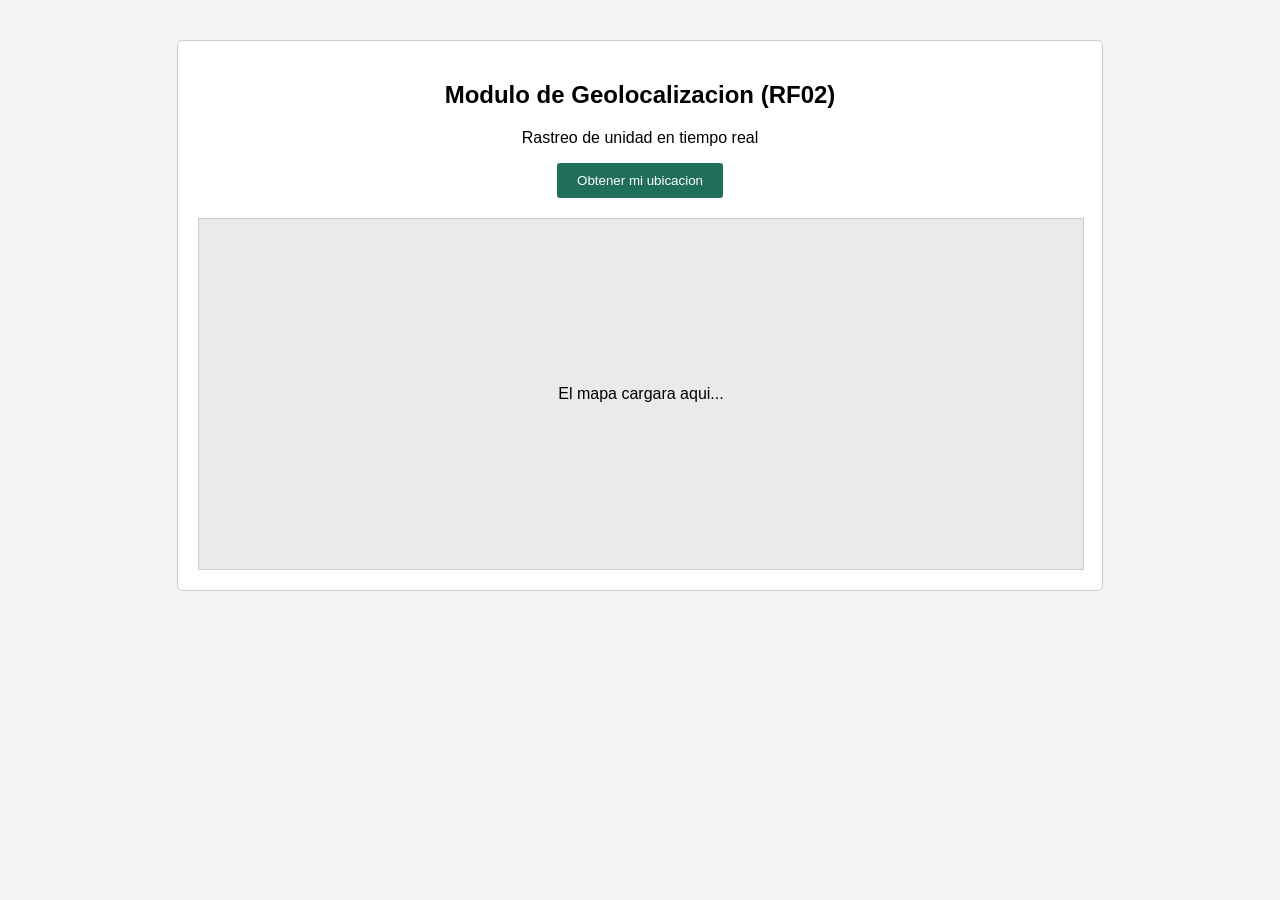
<file: Geolocalización/geolocalizacion.html>
<!DOCTYPE html>
<html lang="es">
<head>
    <meta charset="UTF-8">
    <meta name="viewport" content="width=device-width, initial-scale=1.0">
    <title>Geolocalizacion RF02</title>
    <style>
        body {
            font-family: Arial, sans-serif;
            background-color: #f4f4f4;
            text-align: center;
            margin-top: 40px;
        }
        .contenedor {
            background-color: white;
            border: 1px solid #ccc;
            padding: 20px;
            width: 70%;
            margin: 0 auto;
            border-radius: 5px;
        }
        button {
            padding: 10px 20px;
            background-color: #1f6f5b;
            color: white;
            border: none;
            border-radius: 3px;
            cursor: pointer;
        }
        #mensaje {
            margin-top: 15px;
            font-weight: bold;
        }
        #mapa {
            margin-top: 20px;
            width: 100%;
            height: 350px;
            background-color: #eaeaea;
            border: 1px solid #ccc;
            display: flex;
            align-items: center;
            justify-content: center;
        }
    </style>
</head>
<body>

    <div class="contenedor">
        <h2>Modulo de Geolocalizacion (RF02)</h2>
        <p>Rastreo de unidad en tiempo real</p>
        
        <button onclick="obtenerUbicacion()">Obtener mi ubicacion</button>
        
        <div id="mensaje"></div>
        
        <div id="mapa">
            El mapa cargara aqui...
        </div>
    </div>

    <script>
        function obtenerUbicacion() {
            let divMensaje = document.getElementById("mensaje");

            if (navigator.geolocation) {
                divMensaje.innerHTML = "Buscando ubicacion...";
                navigator.geolocation.getCurrentPosition(mostrarPosicion, mostrarError);
            } else {
                divMensaje.innerHTML = "El navegador no soporta la geolocalizacion.";
            }
        }

        function mostrarPosicion(posicion) {
            let latitud = posicion.coords.latitude;
            let longitud = posicion.coords.longitude;
            let divMensaje = document.getElementById("mensaje");
            let divMapa = document.getElementById("mapa");

            divMensaje.innerHTML = "Latitud: " + latitud + " | Longitud: " + longitud;

            let urlMapa = "https://www.openstreetmap.org/export/embed.html?bbox=" + 
                          (longitud - 0.01) + "%2C" + (latitud - 0.01) + "%2C" + 
                          (longitud + 0.01) + "%2C" + (latitud + 0.01) + 
                          "&layer=mapnik&marker=" + latitud + "%2C" + longitud;

            divMapa.innerHTML = "<iframe width='100%' height='100%' frameborder='0' src='" + urlMapa + "'></iframe>";
        }

        function mostrarError(error) {
            let divMensaje = document.getElementById("mensaje");
            
            if (error.code == 1) {
                divMensaje.innerHTML = "Error: Permiso denegado por el usuario.";
            } else if (error.code == 2) {
                divMensaje.innerHTML = "Error: Posicion no disponible.";
            } else if (error.code == 3) {
                divMensaje.innerHTML = "Error: Tiempo de espera agotado.";
            } else {
                divMensaje.innerHTML = "Error desconocido.";
            }
        }
    </script>
</body>
</html>
</file>
<file: Alertas y atomatizacion/style.css>
/* ==========================================================================
           DISEÑO BASE (Estilos corporativos unificados)
           ========================================================================== */
        body {
            font-family: Arial, sans-serif;
            background: #f3f6f9;
            margin: 0;
            color: #222;
            transition: background 0.3s, color 0.3s;
        }

        body.oscuro {
            background: #121212;
            color: #e0e0e0;
        }

        /* Consola de Simulación Superior (Para uso de la presentación) */
        .consola-simulador {
            background: #2c3e50;
            color: white;
            padding: 12px;
            text-align: center;
            font-size: 14px;
            display: flex;
            justify-content: center;
            align-items: center;
            gap: 15px;
            box-shadow: 0 2px 10px rgba(0,0,0,0.2);
            z-index: 1000;
            position: relative;
        }

        .consola-simulador select {
            background: #34495e;
            color: white;
            border: 1px solid #5d6d7e;
            padding: 6px 12px;
            border-radius: 6px;
            cursor: pointer;
        }

        /* Header Principal */
        header {
            background: #1f6f5b;
            color: white;
            text-align: center;
            padding: 25px 25px;
            position: relative;
        }

        header h1 {
            margin: 0;
            font-size: 32px;
            font-weight: bold;
            letter-spacing: 0.5px;
        }

        header p {
            margin: 8px auto 0 auto;
            font-size: 15px;
            opacity: 0.95;
            max-width: 800px;
            line-height: 1.4;
        }

        /* BARRA DE TAREAS / NAVEGACIÓN */
        .barra-tareas {
            background: #165243;
            display: flex;
            justify-content: center;
            gap: 10px;
            padding: 10px;
            box-shadow: 0 2px 5px rgba(0,0,0,0.1);
            flex-wrap: wrap;
        }

        .btn-tarea {
            background: transparent;
            color: #a3e2d3;
            border: 1px solid transparent;
            padding: 8px 16px;
            border-radius: 6px;
            font-size: 14px;
            font-weight: bold;
            cursor: pointer;
            transition: all 0.2s;
            display: flex;
            align-items: center;
            gap: 6px;
        }

        .btn-tarea:hover {
            color: white;
            background: rgba(255, 255, 255, 0.1);
        }

        .btn-tarea.activo {
            color: white;
            background: #1f6f5b;
            border-color: #3aa387;
        }

        .btn-tarea.bloqueado {
            opacity: 0.5;
            cursor: not-allowed;
        }

        /* Contenedor y Tarjetas */
        .contenedor {
            width: 90%;
            max-width: 1000px;
            margin: 30px auto;
        }

        .card {
            background: white;
            padding: 22px;
            border-radius: 14px;
            box-shadow: 0 4px 12px rgba(0,0,0,0.12);
            margin-bottom: 20px;
            transition: background 0.3s, transform 0.2s;
        }

        body.oscuro .card {
            background: #1e1e1e;
            box-shadow: 0 4px 12px rgba(0,0,0,0.5);
            border: 1px solid #2d2d2d;
        }

        input, select {
            display: block;
            width: 100%;
            padding: 12px;
            margin: 8px 0 15px 0;
            border-radius: 8px;
            border: 1px solid #ccc;
            box-sizing: border-box;
            background: #fff;
            color: #333;
            font-size: 14px;
        }

        body.oscuro input, body.oscuro select {
            background: #2d2d2d;
            border: 1px solid #444;
            color: #eee;
        }

        .helper-text {
            font-size: 12px;
            color: #666;
            margin-top: -10px;
            margin-bottom: 12px;
            display: block;
            font-style: italic;
        }

        body.oscuro .helper-text {
            color: #aaa;
        }

        button {
            background: #1f6f5b;
            color: white;
            border: none;
            padding: 12px 18px;
            border-radius: 8px;
            cursor: pointer;
            font-size: 15px;
            font-weight: bold;
            transition: background 0.2s, transform 0.1s;
        }

        button:hover {
            background: #165243;
            transform: translateY(-1px);
        }

        /* Selector de Tipo de Registro */
        .selector-tipo-registro {
            display: flex;
            gap: 15px;
            margin-bottom: 15px;
        }

        .opcion-tipo {
            flex: 1;
            padding: 12px;
            border: 2px solid #ccc;
            border-radius: 8px;
            text-align: center;
            cursor: pointer;
            font-weight: bold;
            transition: all 0.2s;
        }

        .opcion-tipo.seleccionada {
            border-color: #1f6f5b;
            background: #f0f7f5;
            color: #1f6f5b;
        }

        body.oscuro .opcion-tipo.seleccionada {
            background: #1a2c28;
            color: #3aa387;
            border-color: #3aa387;
        }

        /* Estilos de Tablas */
        table {
            width: 100%;
            border-collapse: collapse;
            margin-top: 15px;
            font-size: 14px;
        }

        th, td {
            padding: 12px;
            border-bottom: 1px solid #ddd;
            text-align: left;
        }

        body.oscuro th, body.oscuro td {
            border-bottom: 1px solid #333;
        }

        th {
            background: #1f6f5b;
            color: white;
            border-radius: 4px;
        }

        .badge {
            padding: 4px 10px;
            border-radius: 12px;
            font-size: 12px;
            font-weight: bold;
        }

        .badge-azul { background: #e1f5fe; color: #0288d1; }
        .badge-rojo { background: #ffebee; color: #c62828; }
        .badge-amarillo { background: #fffde7; color: #f57f17; }
        .badge-verde { background: #e8f5e9; color: #2e7d32; }

        .oculto {
            display: none !important;
        }

        /* Banner de Alertas Climáticas Transversales */
        #bannerAlertaClimatica {
            padding: 15px 20px;
            border-radius: 8px;
            margin-bottom: 20px;
            display: flex;
            justify-content: space-between;
            align-items: center;
            font-weight: bold;
            transition: all 0.3s ease;
        }

        .banner-riesgo {
            background: #ffebee;
            border-left: 6px solid #d9534f;
            color: #c62828;
            animation: parpadeoAlerta 2s infinite;
        }

        .banner-demora {
            background: #fffde7;
            border-left: 6px solid #f0ad4e;
            color: #e65100;
        }

        .banner-eventualidad {
            background: #e1f5fe;
            border-left: 6px solid #0288d1;
            color: #01579b;
        }

        @keyframes parpadeoAlerta {
            0% { box-shadow: 0 0 4px rgba(217, 83, 79, 0.4); }
            50% { box-shadow: 0 0 16px rgba(217, 83, 79, 0.7); }
            100% { box-shadow: 0 0 4px rgba(217, 83, 79, 0.4); }
        }

        /* Loader de IA */
        .loader-ia {
            border: 4px solid #f3f3f3;
            border-top: 4px solid #1f6f5b;
            border-radius: 50%;
            width: 30px;
            height: 30px;
            animation: spin 1s linear infinite;
            margin: 15px auto;
        }

        @keyframes spin {
            0% { transform: rotate(0deg); }
            100% { transform: rotate(360deg); }
        }

        /* Estilo para las opciones del Hub/Menú de entrada */
        .opcion-hub {
            border: 1px solid #ddd;
            padding: 20px;
            border-radius: 10px;
            margin-top: 15px;
            cursor: pointer;
            transition: all 0.2s;
            background: #fafafa;
        }
        .opcion-hub:hover {
            border-color: #1f6f5b;
            background: #f0f7f5;
            transform: translateX(5px);
        }
        body.oscuro .opcion-hub {
            background: #252525;
            border-color: #444;
        }

        /* Controles de Clima */
        .weather-panel-controls {
            display: grid;
            grid-template-columns: repeat(auto-fit, minmax(200px, 1fr));
            gap: 10px;
            margin-top: 15px;
        }

        .btn-weather-alert {
            font-size: 13px;
            padding: 10px;
            border-radius: 6px;
            font-weight: bold;
            color: white;
            border: none;
            cursor: pointer;
            transition: opacity 0.2s;
        }

        .btn-weather-alert:hover {
            opacity: 0.9;
        }

        /* Enlaces secundarios amigables */
        .enlace-secundario {
            color: #1f6f5b;
            background: none;
            border: none;
            text-decoration: underline;
            font-size: 14px;
            cursor: pointer;
            padding: 5px;
            font-weight: normal;
        }
        .enlace-secundario:hover {
            color: #165243;
            transform: none;
        }
        body.oscuro .enlace-secundario {
            color: #81c784;
        }

        /* ==========================================================================
           SISTEMA DE NOTIFICACIONES TOAST (No bloqueantes)
           ========================================================================== */
        .toast-container {
            position: fixed;
            bottom: 20px;
            right: 20px;
            z-index: 10000;
            display: flex;
            flex-direction: column;
            gap: 10px;
            max-width: 350px;
            width: 100%;
        }

        .toast {
            background: #333;
            color: #fff;
            padding: 14px 18px;
            border-radius: 10px;
            font-size: 14px;
            box-shadow: 0 5px 15px rgba(0,0,0,0.25);
            display: flex;
            align-items: center;
            justify-content: space-between;
            animation: slideIn 0.3s ease-out forwards;
            border-left: 5px solid #1f6f5b;
        }

        .toast.success { border-left-color: #2e7d32; background: #1e3d23; }
        .toast.warning { border-left-color: #f0ad4e; background: #3e2e1a; }
        .toast.danger { border-left-color: #d9534f; background: #3e1f1f; }
        .toast.info { border-left-color: #0288d1; background: #162c3d; }

        @keyframes slideIn {
            from { transform: translateX(100%); opacity: 0; }
            to { transform: translateX(0); opacity: 1; }
        }

        @keyframes fadeOut {
            to { transform: translateX(100%); opacity: 0; }
        }
</file>
<file: Calculo_Viaticos/style.css>
body {
    font-family: Arial, sans-serif;
    background: #f3f6f9;
    margin: 0;
    color: #222;
}

header {
    background: #1f6f5b;
    color: white;
    text-align: center;
    padding: 25px;
}

header h1 {
    margin: 0;
}

header p {
    margin-top: 8px;
}

.contenedor {
    width: 90%;
    max-width: 900px;
    margin: 30px auto;
}

.tarjeta {
    background: white;
    padding: 22px;
    border-radius: 14px;
    box-shadow: 0 4px 12px rgba(0,0,0,0.12);
    margin-bottom: 20px;
}

h2 {
    color: #1f6f5b;
    margin-top: 0;
}

label {
    display: block;
    margin-top: 15px;
    margin-bottom: 6px;
    font-weight: bold;
}

input {
    display: block;
    width: 100%;
    padding: 12px;
    margin-bottom: 10px;
    border-radius: 8px;
    border: 1px solid #ccc;
    box-sizing: border-box;
}

button {
    background: #1f6f5b;
    color: white;
    border: none;
    padding: 12px 18px;
    border-radius: 8px;
    cursor: pointer;
    margin-top: 15px;
    width: 100%;
    font-size: 16px;
}

button:hover {
    background: #155346;
}

hr {
    border: none;
    border-top: 1px solid #ddd;
    margin: 20px 0;
}

h3 {
    color: #1f6f5b;
    text-align: center;
}

#panelResultado p {
    font-size: 17px;
    margin: 12px 0;
}

#resTotal {
    font-size: 28px;
    font-weight: bold;
}

@media (max-width: 600px) {
    .contenedor {
        width: 95%;
    }

    .tarjeta {
        padding: 18px;
    }
}
</file>
<file: Portal_Cliente/style.css>
body {
    font-family: Arial, sans-serif;
    background: #f3f6f9;
    margin: 0;
    color: #222;
}

header {
    background: #1f6f5b;
    color: white;
    text-align: center;
    padding: 25px;
}

.contenedor {
    width: 90%;
    max-width: 1000px;
    margin: 30px auto;
}

.card {
    background: white;
    padding: 22px;
    border-radius: 14px;
    box-shadow: 0 4px 12px rgba(0,0,0,0.12);
    margin-bottom: 20px;
}

.bienvenida {
    text-align: center;
}

input {
    display: block;
    width: 100%;
    padding: 12px;
    margin: 12px 0;
    border-radius: 8px;
    border: 1px solid #ccc;
    box-sizing: border-box;
}

button {
    background: #1f6f5b;
    color: white;
    border: none;
    padding: 12px 18px;
    border-radius: 8px;
    cursor: pointer;
    margin: 5px;
}

button:hover {
    background: #155346;
}

.menu {
    text-align: center;
    margin-bottom: 20px;
}

.grid {
    display: grid;
    grid-template-columns: repeat(2, 1fr);
    gap: 18px;
}

.estado {
    color: #d88700;
    font-weight: bold;
}

.alerta {
    color: #c0392b;
    font-weight: bold;
}

progress {
    width: 100%;
    height: 25px;
}

.oculto {
    display: none;
}

.oscuro {
    background: #1e1e1e;
    color: white;
}

.oscuro .card {
    background: #2b2b2b;
    color: white;
}

.oscuro header {
    background: #111;
}
</file>
<file: prototipo completo/style.css>
body {
            font-family: Arial, sans-serif;
            background: #f3f6f9;
            margin: 0;
            color: #222;
            transition: background 0.3s, color 0.3s;
        }

        body.oscuro {
            background: #121212;
            color: #e0e0e0;
        }

        /* Consola de Simulación Superior */
        .consola-simulador {
            background: #2c3e50;
            color: white;
            padding: 12px;
            text-align: center;
            font-size: 14px;
            display: flex;
            justify-content: center;
            align-items: center;
            gap: 15px;
            box-shadow: 0 2px 10px rgba(0,0,0,0.2);
            z-index: 1000;
            position: relative;
        }

        .consola-simulador select {
            background: #34495e;
            color: white;
            border: 1px solid #5d6d7e;
            padding: 6px 12px;
            border-radius: 6px;
            cursor: pointer;
        }

        /* Header Principal */
        header {
            background: #1f6f5b;
            color: white;
            text-align: center;
            padding: 25px 25px;
            position: relative;
        }

        header h1 {
            margin: 0;
            font-size: 32px;
            font-weight: bold;
            letter-spacing: 0.5px;
        }

        header p {
            margin: 8px auto 0 auto;
            font-size: 15px;
            opacity: 0.95;
            max-width: 800px;
            line-height: 1.4;
        }

        /* BARRA DE TAREAS / NAVEGACIÓN */
        .barra-tareas {
            background: #165243;
            display: flex;
            justify-content: center;
            gap: 10px;
            padding: 10px;
            box-shadow: 0 2px 5px rgba(0,0,0,0.1);
            flex-wrap: wrap;
        }

        .btn-tarea {
            background: transparent;
            color: #a3e2d3;
            border: 1px solid transparent;
            padding: 8px 16px;
            border-radius: 6px;
            font-size: 14px;
            font-weight: bold;
            cursor: pointer;
            transition: all 0.2s;
            display: flex;
            align-items: center;
            gap: 6px;
        }

        .btn-tarea:hover {
            color: white;
            background: rgba(255, 255, 255, 0.1);
        }

        .btn-tarea.activo {
            color: white;
            background: #1f6f5b;
            border-color: #3aa387;
        }

        .btn-tarea.bloqueado {
            opacity: 0.5;
            cursor: not-allowed;
        }

        /* Contenedor y Tarjetas */
        .contenedor {
            width: 90%;
            max-width: 1000px;
            margin: 30px auto;
        }

        .card {
            background: white;
            padding: 22px;
            border-radius: 14px;
            box-shadow: 0 4px 12px rgba(0,0,0,0.12);
            margin-bottom: 20px;
            transition: background 0.3s, transform 0.2s;
        }

        body.oscuro .card {
            background: #1e1e1e;
            box-shadow: 0 4px 12px rgba(0,0,0,0.5);
            border: 1px solid #2d2d2d;
        }

        input, select {
            display: block;
            width: 100%;
            padding: 12px;
            margin: 8px 0 15px 0;
            border-radius: 8px;
            border: 1px solid #ccc;
            box-sizing: border-box;
            background: #fff;
            color: #333;
            font-size: 14px;
        }

        body.oscuro input, body.oscuro select {
            background: #2d2d2d;
            border: 1px solid #444;
            color: #eee;
        }

        .helper-text {
            font-size: 12px;
            color: #666;
            margin-top: -10px;
            margin-bottom: 12px;
            display: block;
            font-style: italic;
        }

        body.oscuro .helper-text {
            color: #aaa;
        }

        button {
            background: #1f6f5b;
            color: white;
            border: none;
            padding: 12px 18px;
            border-radius: 8px;
            cursor: pointer;
            font-size: 15px;
            font-weight: bold;
            transition: background 0.2s, transform 0.1s;
        }

        button:hover {
            background: #165243;
            transform: translateY(-1px);
        }

        /* Selector de Tipo de Registro */
        .selector-tipo-registro {
            display: flex;
            gap: 15px;
            margin-bottom: 15px;
        }

        .opcion-tipo {
            flex: 1;
            padding: 12px;
            border: 2px solid #ccc;
            border-radius: 8px;
            text-align: center;
            cursor: pointer;
            font-weight: bold;
            transition: all 0.2s;
        }

        .opcion-tipo.seleccionada {
            border-color: #1f6f5b;
            background: #f0f7f5;
            color: #1f6f5b;
        }

        body.oscuro .opcion-tipo.seleccionada {
            background: #1a2c28;
            color: #3aa387;
            border-color: #3aa387;
        }

        /* Estilos de Tablas y Listas */
        table {
            width: 100%;
            border-collapse: collapse;
            margin-top: 15px;
            font-size: 14px;
        }

        th, td {
            padding: 12px;
            border-bottom: 1px solid #ddd;
            text-align: left;
        }

        body.oscuro th, body.oscuro td {
            border-bottom: 1px solid #333;
        }

        th {
            background: #1f6f5b;
            color: white;
            border-radius: 4px;
        }

        .badge {
            padding: 4px 10px;
            border-radius: 12px;
            font-size: 12px;
            font-weight: bold;
        }

        .badge-azul { background: #e1f5fe; color: #0288d1; }
        .badge-rojo { background: #ffebee; color: #c62828; }
        .badge-amarillo { background: #fffde7; color: #f57f17; }
        .badge-verde { background: #e8f5e9; color: #2e7d32; }

        .oculto {
            display: none !important;
        }

        /* Menu de Navegación del Portal de Clientes */
        .menu-portal {
            display: flex;
            gap: 10px;
            margin-bottom: 20px;
            flex-wrap: wrap;
        }

        .menu-portal button {
            flex: 1;
            min-width: 100px;
            background: #2c3e50;
        }

        .menu-portal button:hover {
            background: #1a252f;
        }

        /* Mapa de Geolocalización */
        .mapa-contenedor {
            margin-top: 20px;
            width: 100%;
            height: 350px;
            background-color: #eaeaea;
            border: 1px solid #ccc;
            border-radius: 8px;
            display: flex;
            align-items: center;
            justify-content: center;
            overflow: hidden;
        }

        body.oscuro .mapa-contenedor {
            background-color: #2d2d2d;
            border-color: #444;
        }

        /* Banner de Alertas Climáticas Transversales */
        #bannerAlertaClimatica {
            padding: 15px 20px;
            border-radius: 8px;
            margin-bottom: 20px;
            display: flex;
            justify-content: space-between;
            align-items: center;
            font-weight: bold;
            transition: all 0.3s ease;
        }

        .banner-riesgo {
            background: #ffebee;
            border-left: 6px solid #d9534f;
            color: #c62828;
            animation: parpadeoAlerta 2s infinite;
        }

        .banner-demora {
            background: #fffde7;
            border-left: 6px solid #f0ad4e;
            color: #e65100;
        }

        .banner-eventualidad {
            background: #e1f5fe;
            border-left: 6px solid #0288d1;
            color: #01579b;
        }

        @keyframes parpadeoAlerta {
            0% { box-shadow: 0 0 4px rgba(217, 83, 79, 0.4); }
            50% { box-shadow: 0 0 16px rgba(217, 83, 79, 0.7); }
            100% { box-shadow: 0 0 4px rgba(217, 83, 79, 0.4); }
        }

        /* Loader de IA */
        .loader-ia {
            border: 4px solid #f3f3f3;
            border-top: 4px solid #1f6f5b;
            border-radius: 50%;
            width: 30px;
            height: 30px;
            animation: spin 1s linear infinite;
            margin: 15px auto;
        }

        @keyframes spin {
            0% { transform: rotate(0deg); }
            100% { transform: rotate(360deg); }
        }

        /* Estilo para las opciones del Hub/Menú de entrada */
        .opcion-hub {
            border: 1px solid #ddd;
            padding: 20px;
            border-radius: 10px;
            margin-top: 15px;
            cursor: pointer;
            transition: all 0.2s;
            background: #fafafa;
        }
        .opcion-hub:hover {
            border-color: #1f6f5b;
            background: #f0f7f5;
            transform: translateX(5px);
        }
        body.oscuro .opcion-hub {
            background: #252525;
            border-color: #444;
        }

        /* Controles de Clima */
        .weather-panel-controls {
            display: grid;
            grid-template-columns: repeat(auto-fit, minmax(200px, 1fr));
            gap: 10px;
            margin-top: 15px;
        }

        .btn-weather-alert {
            font-size: 13px;
            padding: 10px;
            border-radius: 6px;
            font-weight: bold;
            color: white;
            border: none;
            cursor: pointer;
            transition: opacity 0.2s;
        }

        .btn-weather-alert:hover {
            opacity: 0.9;
        }

        /* Enlaces secundarios amigables */
        .enlace-secundario {
            color: #1f6f5b;
            background: none;
            border: none;
            text-decoration: underline;
            font-size: 14px;
            cursor: pointer;
            padding: 5px;
            font-weight: normal;
        }
        .enlace-secundario:hover {
            color: #165243;
            transform: none;
        }
        body.oscuro .enlace-secundario {
            color: #81c784;
        }

        /* ==========================================================================
           SISTEMA DE NOTIFICACIONES TOAST (No bloqueantes)
           ========================================================================== */
        .toast-container {
            position: fixed;
            bottom: 20px;
            right: 20px;
            z-index: 10000;
            display: flex;
            flex-direction: column;
            gap: 10px;
            max-width: 350px;
            width: 100%;
        }

        .toast {
            background: #333;
            color: #fff;
            padding: 14px 18px;
            border-radius: 10px;
            font-size: 14px;
            box-shadow: 0 5px 15px rgba(0,0,0,0.25);
            display: flex;
            align-items: center;
            justify-content: space-between;
            animation: slideIn 0.3s ease-out forwards;
            border-left: 5px solid #1f6f5b;
        }

        .toast.success { border-left-color: #2e7d32; background: #1e3d23; }
        .toast.warning { border-left-color: #f0ad4e; background: #3e2e1a; }
        .toast.danger { border-left-color: #d9534f; background: #3e1f1f; }
        .toast.info { border-left-color: #0288d1; background: #162c3d; }

        @keyframes slideIn {
            from { transform: translateX(100%); opacity: 0; }
            to { transform: translateX(0); opacity: 1; }
        }

        @keyframes fadeOut {
            to { transform: translateX(100%); opacity: 0; }
        }
</file>
